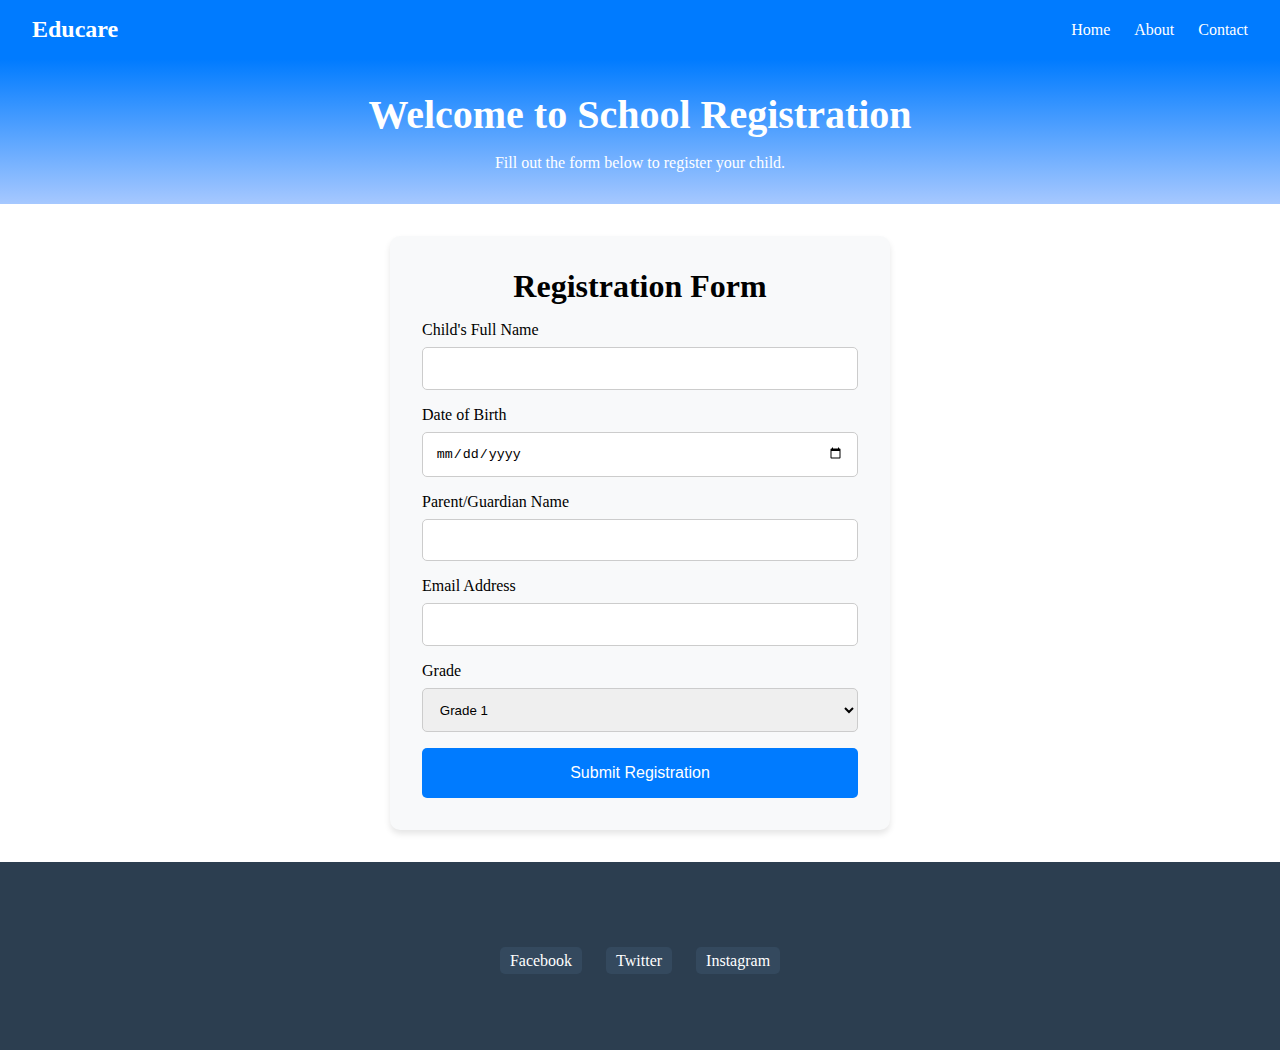
<file: Educare/html/bring.html>
<!DOCTYPE html>
<html lang="en">
<head>
    <meta charset="UTF-8">
    <meta name="viewport" content="width=device-width, initial-scale=1.0">
    <link rel="stylesheet" href="../css/bring.css">

    <title>School Registration</title>
</head>
<body>

    <div class="navbar">
        <div class="logo">Educare</div>
        <ul class="nav-links">
            <li><a href="../html/index.html">Home</a></li>
            <li><a href="#">About</a></li>
            <li><a href="../html/contacts.html">Contact</a></li>
        </ul>
    </div>

    <div class="hero">
        <h1>Welcome to School Registration</h1>
        <p>Fill out the form below to register your child.</p>
    </div>

    <div class="registration-form">
        <div class="form-container">
            <h2>Registration Form</h2>
            <form action="#" method="POST">
                <label for="child-name">Child's Full Name</label>
                <input type="text" id="child-name" name="child-name" required>

                <label for="dob">Date of Birth</label>
                <input type="date" id="dob" name="dob" required>

                <label for="parent-name">Parent/Guardian Name</label>
                <input type="text" id="parent-name" name="parent-name" required>

                <label for="email">Email Address</label>
                <input type="email" id="email" name="email" required>

                <label for="grade">Grade</label>
                <select id="grade" name="grade" required>
                    <option value="1">Grade 1</option>
                    <option value="2">Grade 2</option>
                    <option value="3">Grade 3</option>
                    <option value="4">Grade 4</option>
                    <option value="5">Grade 5</option>
                    <!-- Add more options as needed -->
                </select>

                <button type="submit">Submit Registration</button>
            </form>
        </div>
    </div>

    <footer>
        <div class="footer-content">
            <div class="social-media">
                <a href="https://www.facebook.com" class="social-icon">Facebook</a>
                <a href="https://x.com" class="social-icon">Twitter</a>
                <a href="https://www.instagram.com" class="social-icon">Instagram</a>
            </div>
        </div>
    </footer>

</body>
</html>
</file>
<file: Educare/css/bring.css>
* { margin: 0; padding: 0; box-sizing: border-box; }

.navbar {
    display: flex;
    justify-content: space-between;
    align-items: center;
    padding: 1rem 2rem;
    background-color: #007bff;
    color: white;
}
.navbar .logo {
    font-size: 1.5rem;
    font-weight: bold;
}
.nav-links {
    display: flex;
    gap: 1.5rem;
    list-style: none;
}
.nav-links a {
    color: white;
    text-decoration: none;
    font-weight: 500;
}

.hero {
    text-align: center;
    padding: 2rem;
    background: linear-gradient(to bottom, #007bff, #a6c8ff);
    color: white;
}
.hero h1 {
    font-size: 2.5rem;
    margin-bottom: 1rem;
}
.hero button {
    padding: 0.5rem 1.5rem;
    background-color: white;
    color: #007bff;
    border: none;
    border-radius: 5px;
    font-size: 1rem;
    cursor: pointer;
}
#button1:hover {
    background-color: #0056b3;
    color: white;
}

.registration-form {
    display: flex;
    justify-content: center;
    padding: 2rem;
}
.form-container {
    background-color: #f8f9fa;
    padding: 2rem;
    border-radius: 10px;
    box-shadow: 0 4px 6px rgba(0, 0, 0, 0.1);
    max-width: 500px;
    width: 100%;
}
.form-container h2 {
    font-size: 2rem;
    margin-bottom: 1rem;
    text-align: center;
}
.form-container label {
    font-size: 1rem;
    margin-bottom: 0.5rem;
    display: block;
}
.form-container input, .form-container select {
    width: 100%;
    padding: 0.8rem;
    margin-bottom: 1rem;
    border-radius: 5px;
    border: 1px solid #ccc;
}
.form-container button {
    width: 100%;
    padding: 1rem;
    background-color: #007bff;
    color: white;
    border: none;
    border-radius: 5px;
    font-size: 1rem;
    cursor: pointer;
}
.form-container button:hover {
    background-color: #0056b3;
}

footer {
    text-align: center;
    padding: 80px;
    background-color: #2c3e50;
    color: white;
}
.footer-content {
    max-width: 1200px;
    margin: 0 auto;
}
.footer-links a, .social-media a {
    color: white;
    margin: 0 10px;
    text-decoration: none;
    font-size: 16px;
}
.footer-links a:hover, .social-media a:hover {
    color: #3498db;
}
.social-media {
    margin-top: 10px;
}
.social-icon {
    font-size: 18px;
    margin: 0 10px;
}
.social-media a {
    padding: 5px 10px;
    background-color: #34495e;
    border-radius: 5px;
    transition: background-color 0.3s ease;
}
.social-media a:hover {
    background-color: #3498db;
    color: white;
}
</file>
